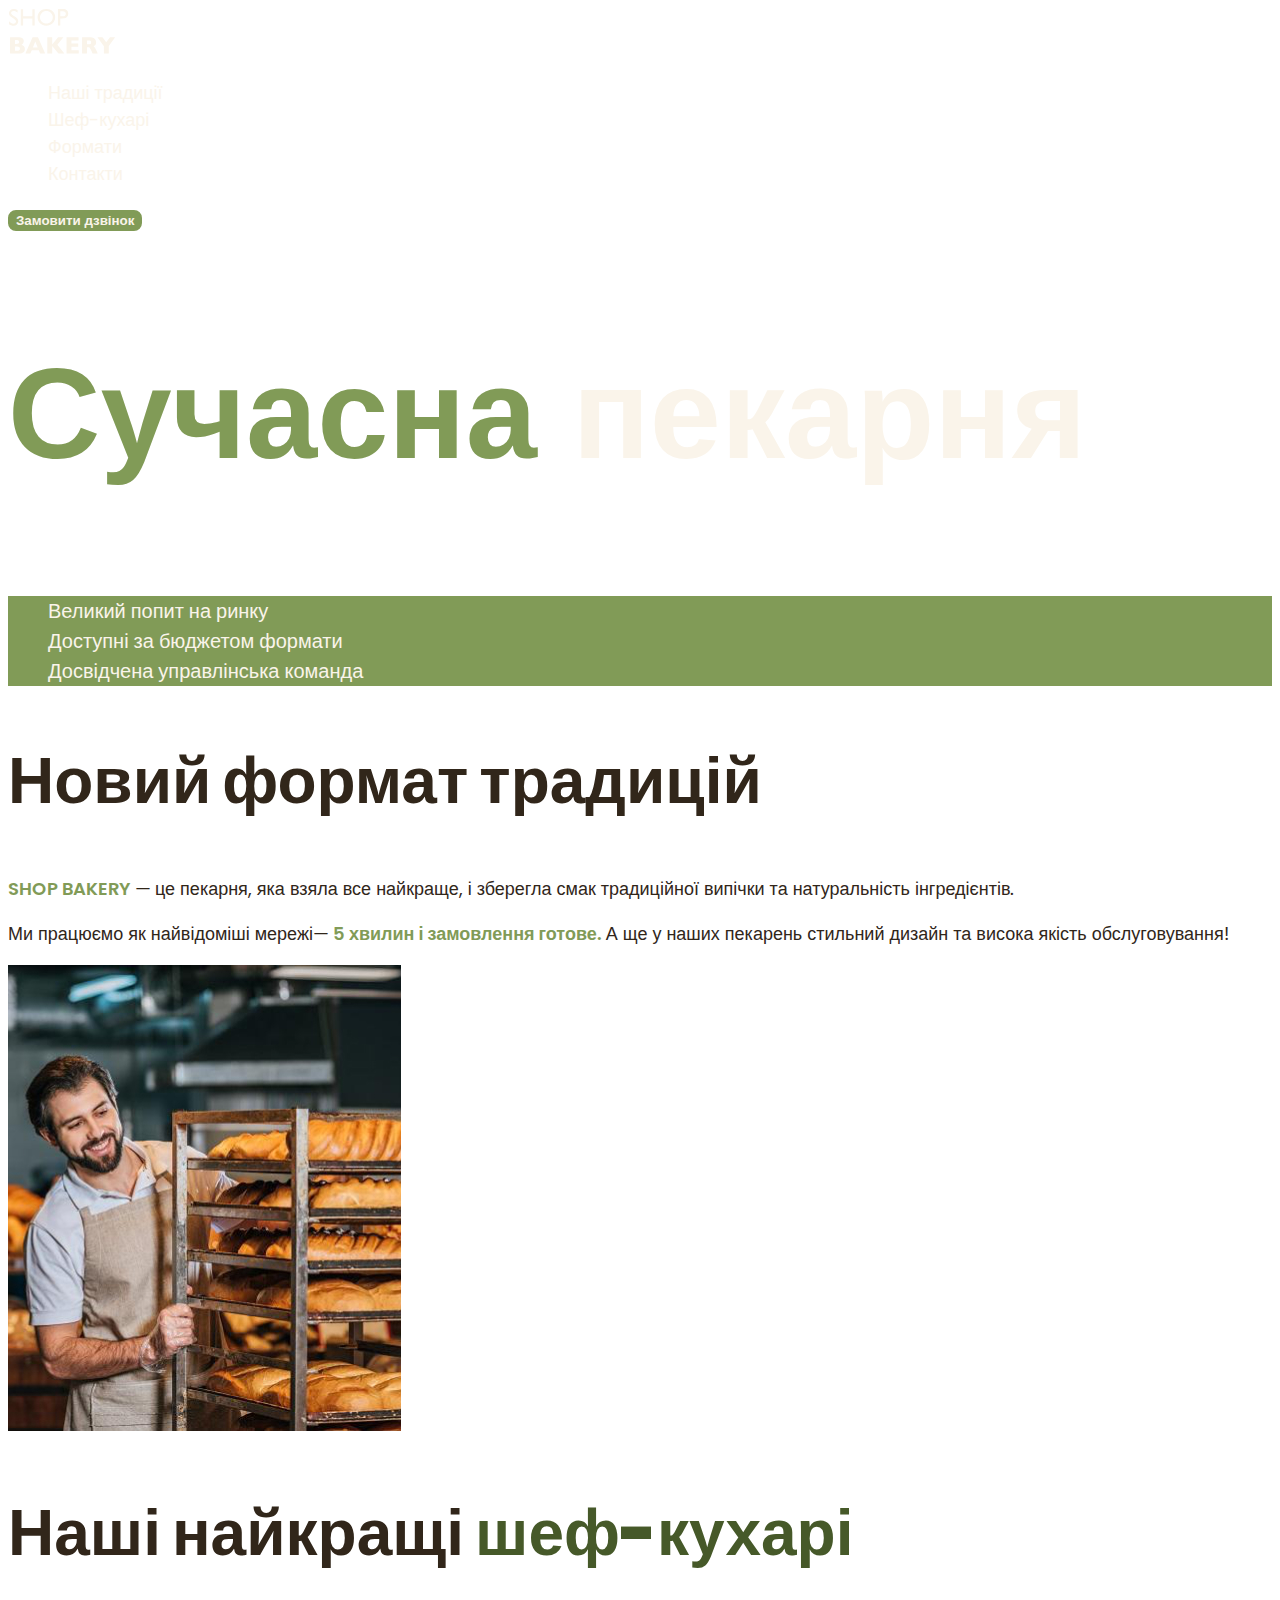
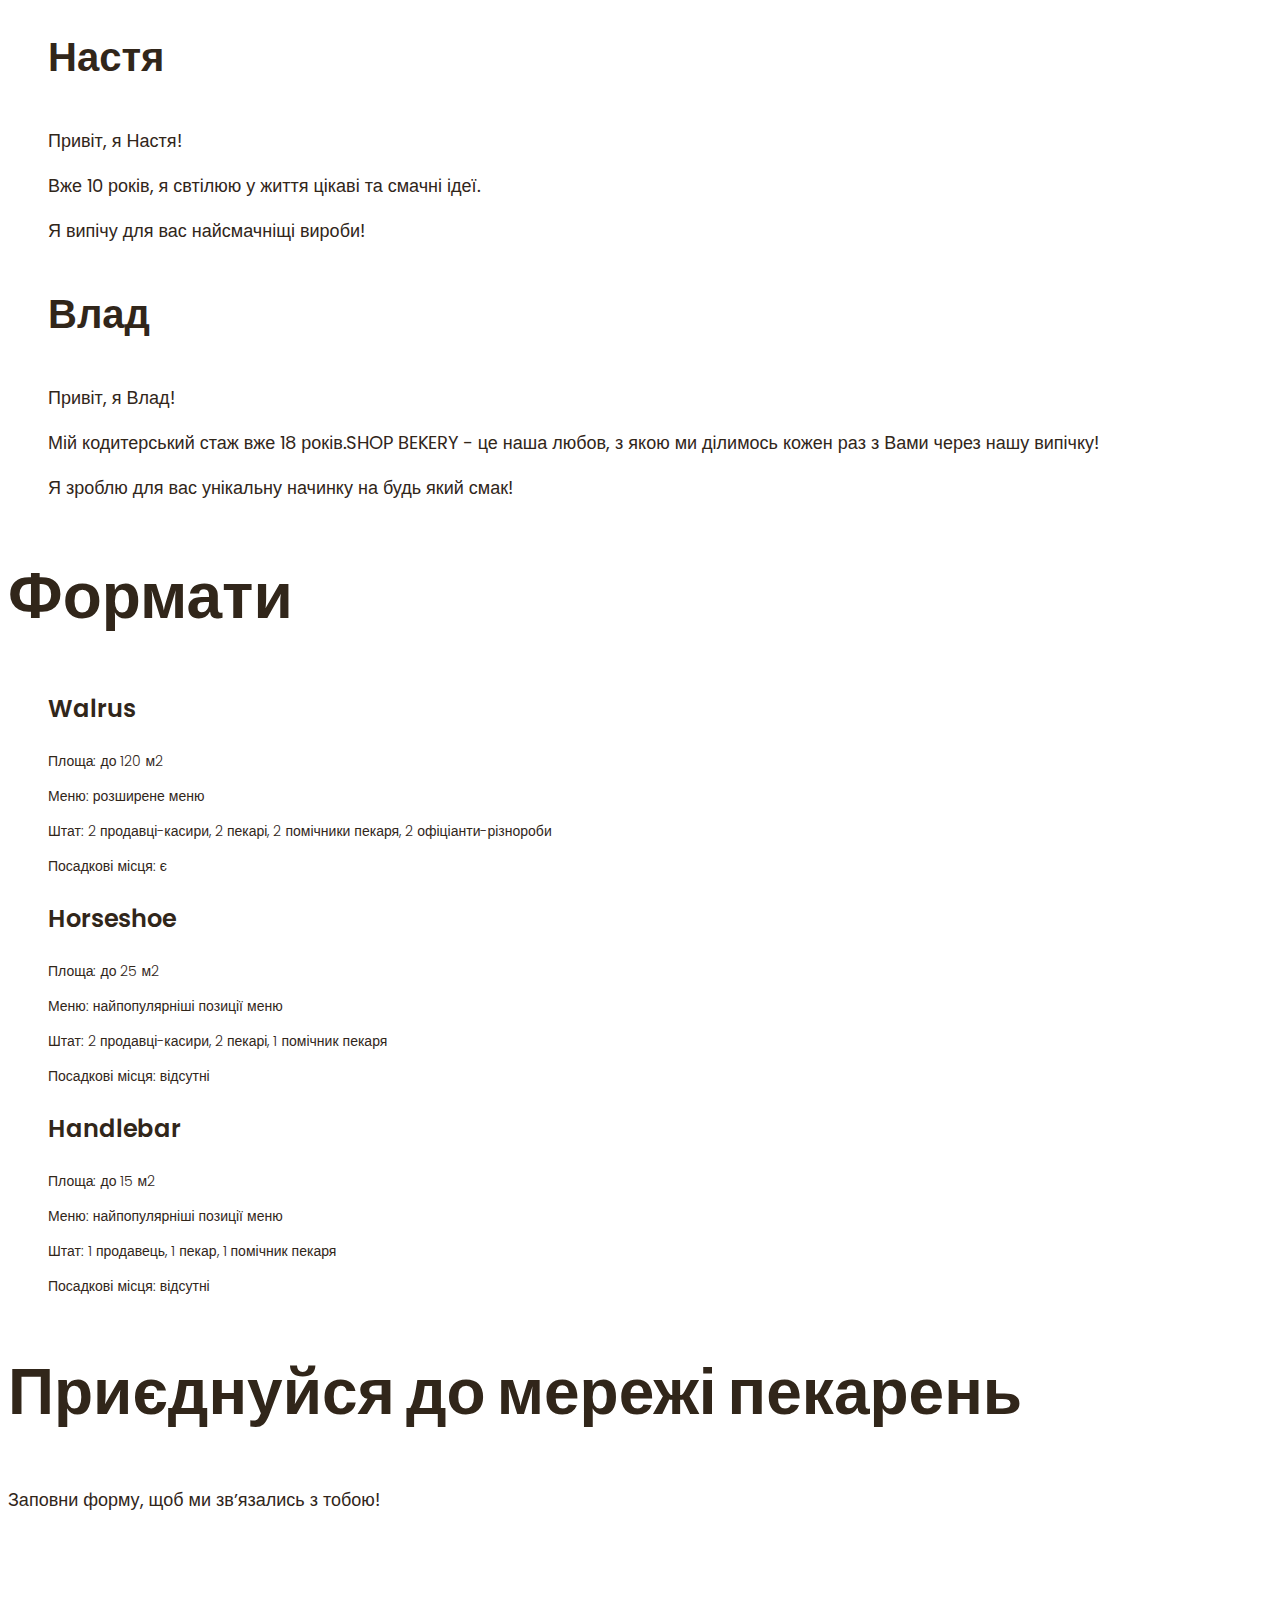
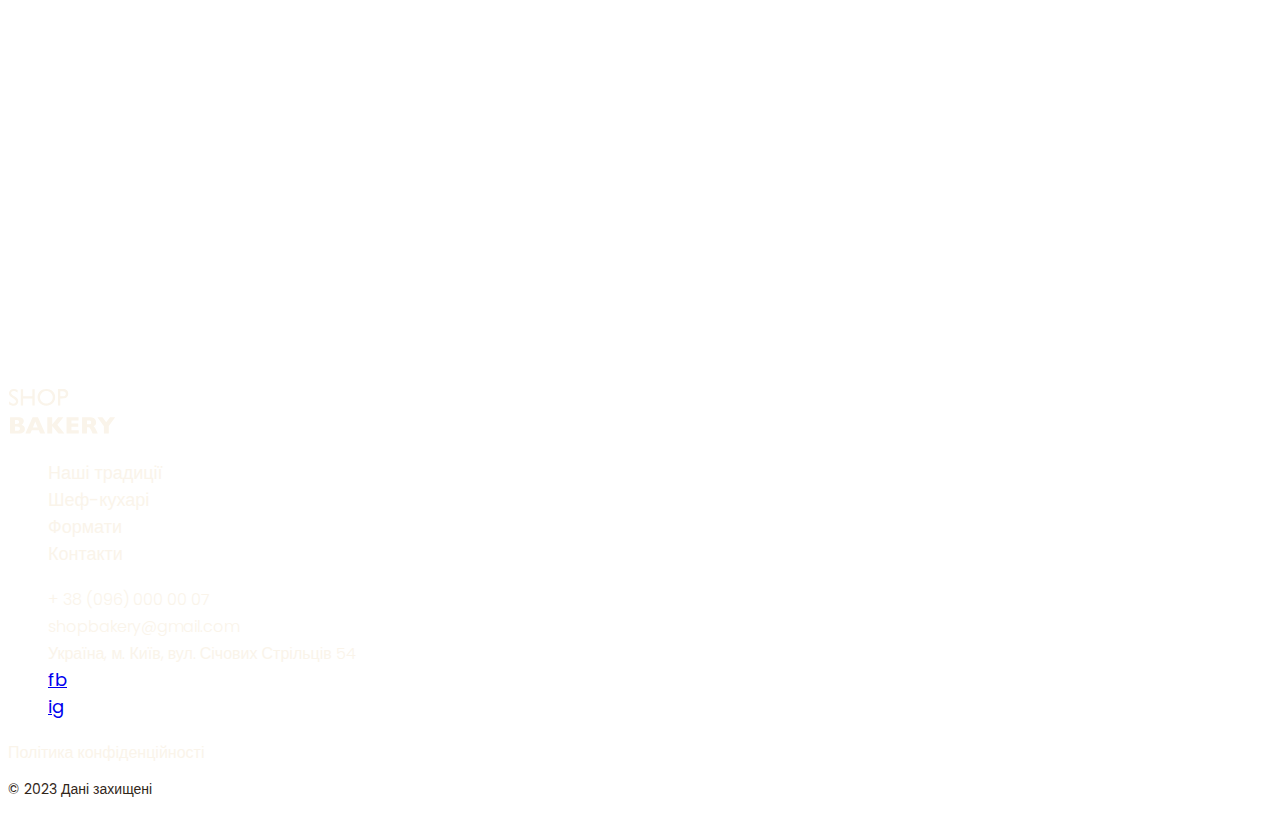
<file: index.html>
<!DOCTYPE html>
<html lang="uk">

<head>
	<meta charset="UTF-8">
	<meta name="viewport" content="width=device-width, initial-scale=1.0">
	<link rel="preconnect" href="https://fonts.googleapis.com">
	<link rel="preconnect" href="https://fonts.gstatic.com" crossorigin>
	<link rel="stylesheet" href="https://fonts.googleapis.com/css2?family=Poppins:wght@300;400;600;900&display=swap">
	<link rel="stylesheet" href="./css/styles.css">
	<title>Сучасна пекарня</title>
</head>

<body>
	<header>
		<nav>
			<a href="/">
				<img src="./images/logo.svg" alt="Логотип пекарні">
			</a>

			<ul>
				<li><a class="link" href="#traditions-section">Наші традиції</a></li>
				<li><a class="link" href="#chefs-section">Шеф-кухарі</a></li>
				<li><a class="link" href="#formats-section">Формати</a></li>
				<li><a class="link" href="#contact-section">Контакти</a></li>
			</ul>
		</nav>
		<button class="button" type="button">Замовити дзвінок</button>
	</header>

	<main>
		<section>
			<h1 class="hero-title"><span class="accent">Сучасна</span> пекарня</h1>
		</section>

		<section id="traditions-section">
			<ul class="advantages-list">
				<li class="advantages-item">Великий попит на ринку</li>
				<li class="advantages-item">Доступні за бюджетом формати</li>
				<li class="advantages-item">Досвідчена управлінська команда</li>
			</ul>

			<h2 class="section-title">Новий формат традицій</h2>

			<p class="traditions-text"><span class="brand uppercase">shop bakery</span> — це пекарня, яка взяла все
				найкраще, і зберегла смак традиційної випічки та
				натуральність
				інгредієнтів.</p>
			<p class="traditions-text">Ми працюємо як найвідоміші мережі—
				<span class="brand">5 хвилин і замовлення готове.</span>
				А ще у наших пекарень стильний дизайн
				та висока якість обслуговування!
			</p>

			<img src="./images/baiker-man.jpg" alt="Пекар дивиться на батони із посмішкою">

		</section>

		<section id="chefs-section">
			<h2 class="section-title">Наші найкращі <span class="accent">шеф-кухарі</span></h2>

			<ul>
				<li>
					<article>
						<h3 class="chef-title">Настя</h3>

						<p>Привіт, я Настя!</p>
						<p>Вже 10 років, я свтілюю у життя цікаві та смачні ідеї.</p>
						<p>Я випічу для вас найсмачніщі вироби!</p>
					</article>
				</li>

				<li>
					<article>
						<h3 class="chef-title">Влад</h3>

						<p>Привіт, я Влад!</p>
						<p>Мій кодитерський стаж вже 18 років.SHOP BEKERY - це наша любов, з якою ми ділимось кожен раз з Вами
							через
							нашу випічку!</p>
						<p>Я зроблю для вас унікальну начинку на будь який смак!</p>
					</article>
				</li>
			</ul>

		</section>

		<section id="formats-section">
			<h2 class="section-title">Формати</h2>

			<ul>
				<li>
					<article>
						<h3 class="format-title" lang="en">Walrus</h3>
						<div class="format-text">
							<p>Площа: до 120 м2</p>
							<p>Меню: розширене меню</p>
							<p>Штат: 2 продавці-касири, 2 пекарі, 2 помічники пекаря, 2 офіціанти-різнороби</p>
							<p>Посадкові місця: є</p>
						</div>
					</article>
				</li>

				<li>
					<article>
						<h3 class="format-title" lang="en">Horseshoe</h3>
						<div class="format-text">
							<p>Площа: до 25 м2</p>
							<p>Меню: найпопулярніші позиції меню</p>
							<p>Штат: 2 продавці-касири, 2 пекарі, 1 помічник пекаря</p>
							<p>Посадкові місця: відсутні</p>
						</div>
					</article>
				</li>

				<li>
					<article>
						<h3 class="format-title" lang="en">Handlebar</h3>
						<div class="format-text">
							<p>Площа: до 15 м2</p>
							<p>Меню: найпопулярніші позиції меню</p>
							<p>Штат: 1 продавець, 1 пекар, 1 помічник пекаря</p>
							<p>Посадкові місця: відсутні</p>
						</div>
					</article>
				</li>
			</ul>

		</section>

		<section id="contact-section">
			<h2 class="section-title">Приєднуйся до мережі пекарень</h2>
			<p>Заповни форму, щоб ми звʼязались з тобою!</p>
			<iframe
				src="https://www.google.com/maps/embed?pb=!1m18!1m12!1m3!1d2540.1640531314047!2d30.491233500000003!3d50.4566697!2m3!1f0!2f0!3f0!3m2!1i1024!2i768!4f13.1!3m3!1m2!1s0x40d4ce637bfe1717%3A0x5370c2254ad1b952!2z0YPQuy4g0KHQtdGH0LXQstGL0YUg0KHRgtGA0LXQu9GM0YbQvtCyLCA1NCwg0JrQuNC10LIsIDAyMDAw!5e0!3m2!1sru!2sua!4v1694460933621!5m2!1sru!2sua"
				width="600" height="450" style="border:0;" allowfullscreen="" loading="lazy"
				referrerpolicy="no-referrer-when-downgrade">
			</iframe>
		</section>
	</main>

	<footer>
		<nav>
			<a href="#">
				<img src="./images/logo.svg" alt="Логотип">
			</a>
			<ul>
				<li><a class="link" href="#traditions-section">Наші традиції</a></li>
				<li><a class="link" href="#chefs-section">Шеф-кухарі</a></li>
				<li><a class="link" href="#formats-section">Формати</a></li>
				<li><a class="link" href="#contact-section">Контакти</a></li>
			</ul>
		</nav>

		<address>
			<ul>
				<li><a class="address-link" href="tel:+380960000007">+ 38 (096) 000 00 07</a></li>
				<li><a class="address-link" href="mailto:shopbakery@gmail.com">shopbakery@gmail.com</a></li>
				<li><a class="address-link" href="https://goo.gl/maps/xCfsQE4pRE48gJED9" target="_blank">Україна, м. Київ,
						вул. Січових Стрільців 54</a></li>
				<li><a href="#" target="_blank">fb</a></li>
				<li><a href="#" target="_blank">ig</a></li>
			</ul>

			<a class="address-link" href="#" target="_blank">Політика конфіденційності</a>
			<p class="address-copyright">&copy; 2023 Дані захищені</p>
		</address>
	</footer>
</body>

</html>
</file>
<file: css/styles.css>
:root {
	--color-primary-light: #FAF4EA;
	--color-primary-dark: #31261A;
	--color-brand-light: #819B57;
	--color-brand-dark: #465929;
}

/* Base */
ul {
	list-style-type: none;
}

body {
	color: var(--color-primary-dark);
	font-family: 'Poppins', sans-serif;
	font-size: 18px;
	font-weight: 400;
	line-height: 1.5;
}

address {
	font-style: normal;
}

/* Button */
.button {
	color: var(--color-primary-light);
	font-weight: 600;
	border: 2px solid var(--color-brand-light);
	border-radius: 8px;
	background-color: var(--color-brand-light);
	cursor: pointer;
}

.button:hover {
	color: var(--color-brand-light-dark);
	background-color: transparent;
}

/* Link */
.link {
	color: var(--color-primary-light);
	text-decoration: none;
}

.link:hover {
	color: var(--color-brand-light);
	font-weight: 600;
}

/* * Hero section */
.hero-title {
	color: var(--color-primary-light);
	font-family: sans-serif;
	font-size: 128px;
	font-weight: 900;
}

.hero-title .accent {
	color: var(--color-brand-light);
}

/* * Advantages section */
.advantages-list {
	color: var(--color-primary-light);
	background-color: var(--color-brand-light);
}

.advantages-item {
	font-size: 20px;
	font-weight: 300;
}

.section-title {
	font-size: 64px;
	font-weight: 900;
	line-height: 1.3;
	/* 84/64 */
}

.section-title .accent {
	color: var(--color-brand-dark);
}

/* Traditions section */
.traditions-text .brand {
	color: var(--color-brand-light);
	font-weight: 600;
}

.traditions-text .uppercase {
	color: var(--color-brand-light);
	text-transform: uppercase;
}

/* * Chefs section */
.chef-title {
	font-size: 40px;
	font-weight: 600;
}

/* * Format section */
.format-title {
	font-size: 24px;
	font-weight: 600;
}

.format-text {
	font-size: 14px;
	font-weight: 300;
}

/* ! Footer */
.address-link {
	color: var(--color-primary-light);
	text-decoration: none;
	font-size: 16px;
	font-weight: 300;
}

.address-link:hover {
	color: var(--color-brand-light);
	font-weight: 600;
}

.address-copyright {
	font-size: 14px;
}
</file>
